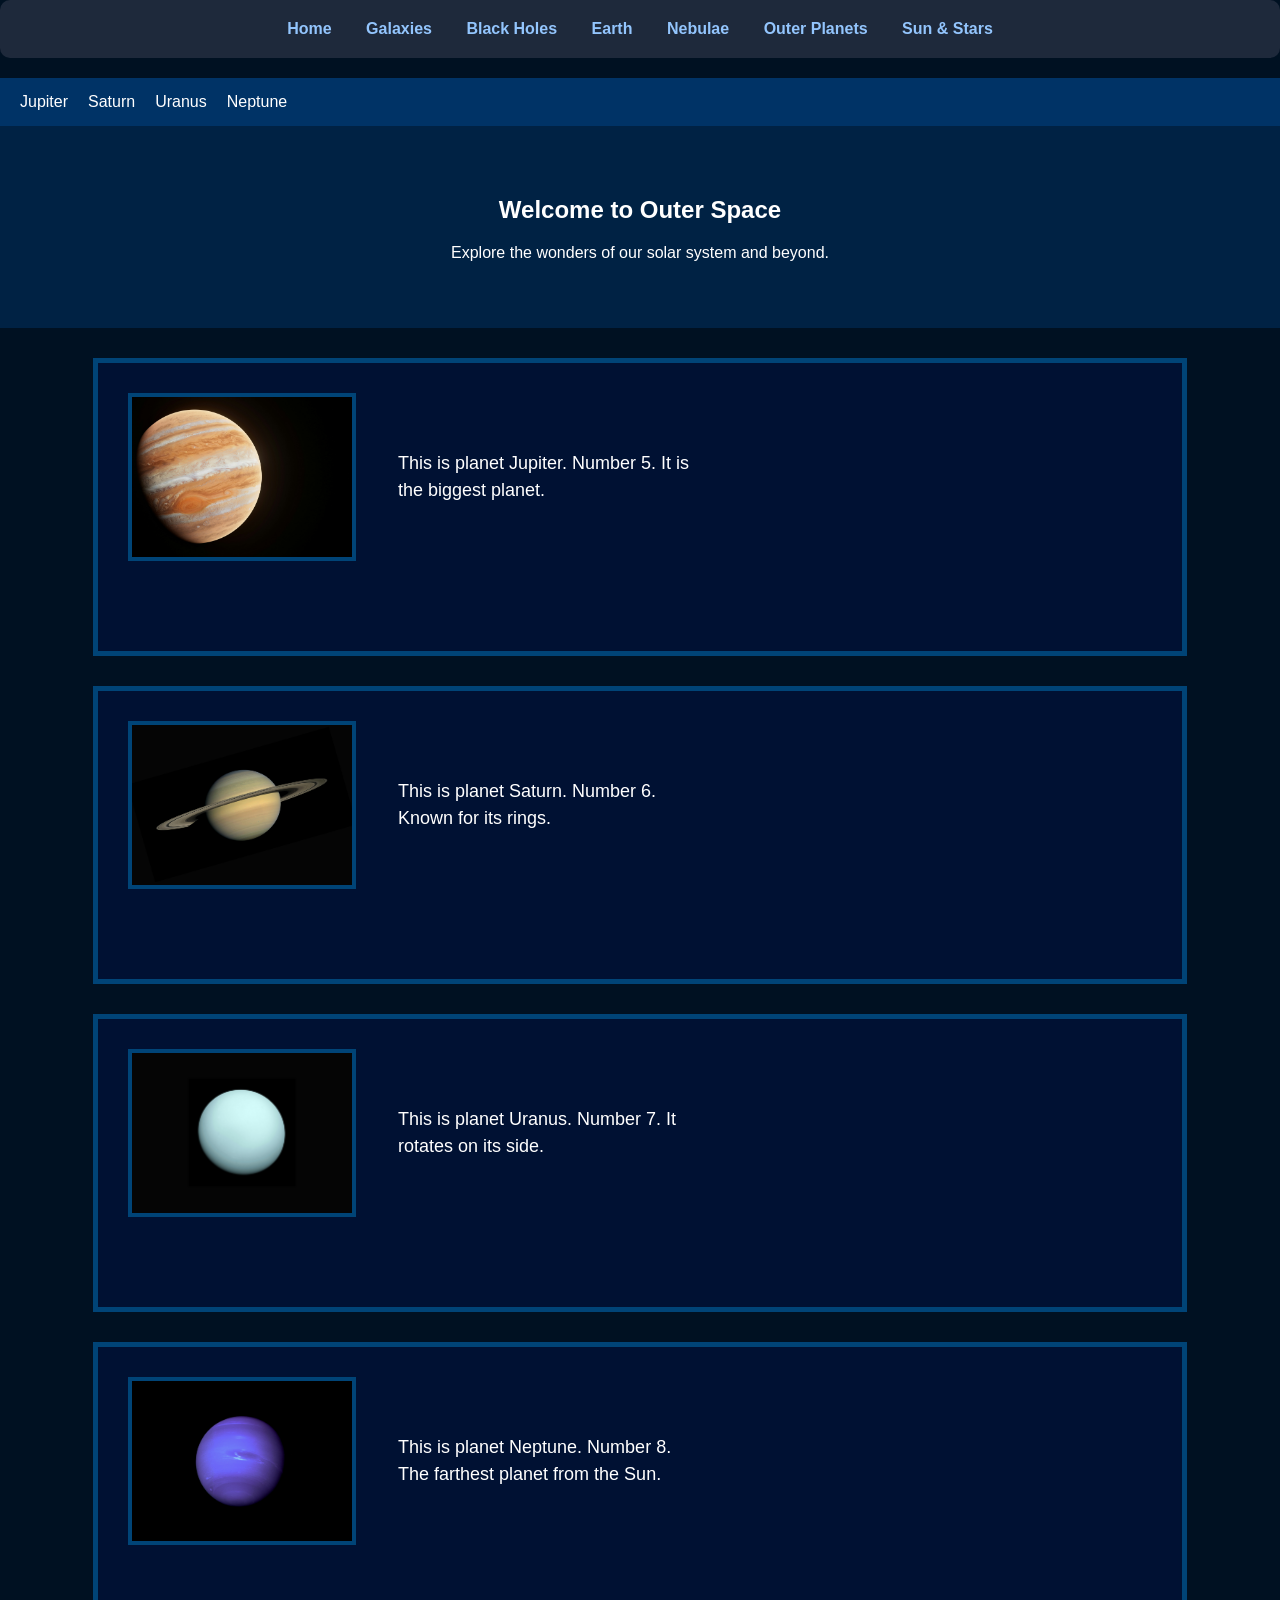
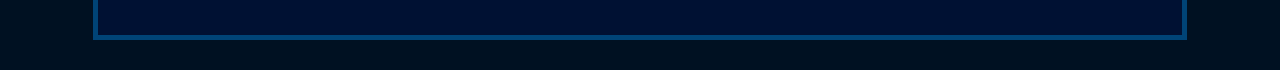
<file: outer-planets.html>
<!DOCTYPE html>
<html lang="en">
<head>
    <meta charset="UTF-8">
    <meta name="viewport" content="width=device-width, initial-scale=1.0">
    <title>Outer Space</title>
    <link rel="stylesheet" href="outer-planets/style.css">
</head>
<body>
    <!--Navigation Bar-->
    <nav style="text-align: center; padding: 20px; background: #1e293b; margin-bottom: 20px; border-radius: 10px;">
        <a href="index.html" style="color: #93c5fd; text-decoration: none; margin: 0 15px; font-weight: bold;">Home</a>
        <a href="galaxy.html" style="color: #93c5fd; text-decoration: none; margin: 0 15px; font-weight: bold;">Galaxies</a>
        <a href="black-holes.html" style="color: #93c5fd; text-decoration: none; margin: 0 15px; font-weight: bold;">Black Holes</a>
        <a href="earth.html" style="color: #93c5fd; text-decoration: none; margin: 0 15px; font-weight: bold;">Earth</a>
        <a href="nebula.html" style="color: #93c5fd; text-decoration: none; margin: 0 15px; font-weight: bold;">Nebulae</a>
        <a href="outer-planets.html" style="color: #93c5fd; text-decoration: none; margin: 0 15px; font-weight: bold;">Outer Planets</a>
        <a href="sun-and-stars.html" style="color: #93c5fd; text-decoration: none; margin: 0 15px; font-weight: bold;">Sun & Stars</a>
    </nav>
    <nav>
        <ul>
            <li><a href="#jupiter">Jupiter</a></li>
            <li><a href="#saturn">Saturn</a></li>
            <li><a href="#uranus">Uranus</a></li>
            <li><a href="#neptune">Neptune</a></li>
        </ul>
    </nav>
    <!--Hero Section-->
    <section id="hero">
        <h1>Welcome to Outer Space</h1>
        <p>Explore the wonders of our solar system and beyond.</p>
    </section>
    <!--Content Section-->
    
  <div class="planet-box" id="jupiter">
    <div class="planet-row">
      <details>
        <summary aria-label="Show information about Jupiter">
          <img src="outer-planets/jupiter.jpg" alt="Jupiter">
        </summary>
      </details>
      <p class="planet-info">This is planet Jupiter. Number 5. It is the biggest planet.</p>
    </div>
  </div>

  <div class="planet-box" id="saturn">
    <div class="planet-row">
      <details>
        <summary aria-label="Show information about Saturn">
          <img src="outer-planets/saturn.jpg" alt="Saturn">
        </summary>
      </details>
      <p class="planet-info">This is planet Saturn. Number 6. Known for its rings.</p>
    </div>
  </div>

  <div class="planet-box" id="uranus">
    <div class="planet-row">
      <details>
        <summary aria-label="Show information about Uranus">
          <img src="outer-planets/uranus.jpg" alt="Uranus">
        </summary>
      </details>
      <p class="planet-info">This is planet Uranus. Number 7. It rotates on its side.</p>
    </div>
  </div>

  <div class="planet-box" id="neptune">
    <div class="planet-row">
      <details>
        <summary aria-label="Show information about Neptune">
          <img src="outer-planets/neptune.jpg" alt="Neptune">
        </summary>
      </details>
      <p class="planet-info">This is planet Neptune. Number 8. The farthest planet from the Sun.</p>
    </div>
  </div>
</body>
</html>
</file>
<file: outer-planets/style.css>
body {
  font-family: Arial, sans-serif;
  margin: 0;
  padding: 0;
  background-color: #001122; /* Dark blue background */
  color: #ffffff; /* White text */
}

nav {
  background: #003366; /* Darker blue for nav */
  color: white;
  padding: 15px 20px;
}

nav ul {
  list-style: none;
  margin: 0;
  padding: 0;
  display: flex;
  gap: 20px;
}

nav a {
  color: white;
  text-decoration: none;
}

nav a:hover {
  text-decoration: underline;
}

#hero {
  text-align: center;
  padding: 50px 20px;
  background-color: #002244; /* Slightly lighter blue for hero */
}

.planet-box {
  width: 80%;
  margin: 30px auto;
  border: 5px solid #004477; /* Blue border */
  padding: 30px;
  background-color: #001133; /* Dark blue box background */
}

.planet-row {
  display: flex;
  align-items: center;
  gap: 50px;
  margin-bottom: 60px;
  flex-wrap: wrap;
}

details {
  width: 220px;
}

summary {
  list-style: none;
  cursor: pointer;
  border: 4px solid #004477; /* Blue border */
  padding: 0;
  width: 220px;
  height: 160px;
  overflow: hidden;
}

summary::-webkit-details-marker {
  display: none;
}

summary img {
  width: 100%;
  height: 100%;
  object-fit: cover;
  display: block;
}

.planet-info {
  max-width: 300px;
  font-size: 18px;
  line-height: 1.5;
  color: #ffffff; /* Ensure text is white */
}

/* Responsive design for mobile devices */
@media (max-width: 768px) {
  nav ul {
    flex-direction: column;
    gap: 10px;
  }

  .planet-row {
    flex-direction: column;
    gap: 20px;
  }

  .planet-box {
    width: 95%;
    padding: 20px;
  }

  details, summary {
    width: 100%;
    max-width: 300px;
    margin: 0 auto;
  }

  .planet-info {
    text-align: center;
    max-width: none;
  }
}
</file>
